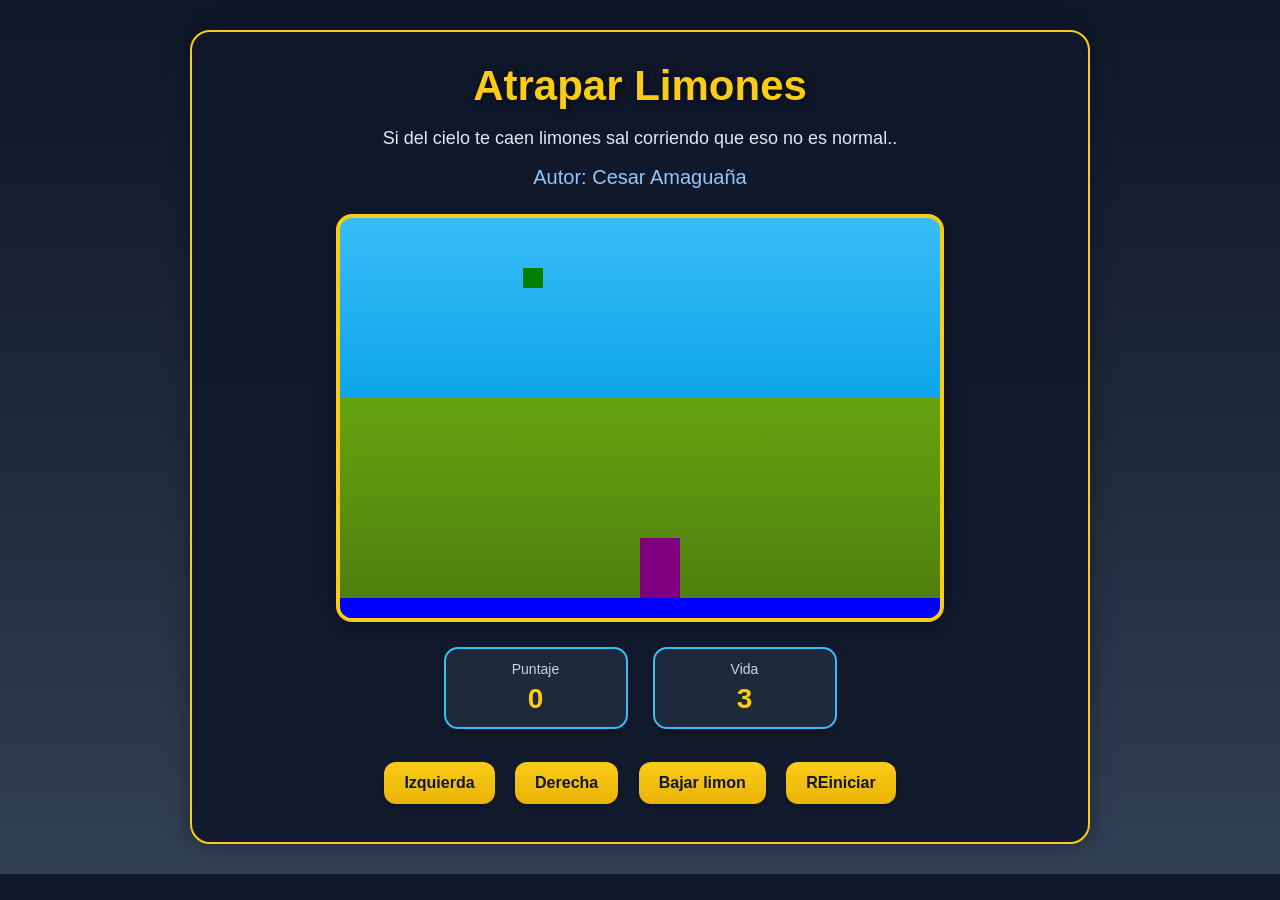
<file: index.html>
<!DOCTYPE html>
<html>
<head>
  <title>Juego Limones</title>
  <link rel="stylesheet" href="limones.css"/>
  <script src="utils.js"></script>
</head>
<body onload="iniciar()">
  <div class="contenedor">
    <div class="tarjeta">
      <h1>Atrapar Limones</h1>
      <p class="subtitulo">Si del cielo te caen limones sal corriendo que eso no es normal..</p>
      <h2>Autor: Cesar Amaguaña</h2>

      <canvas id="areaJuego" width="600" height="400"></canvas>

      <div class="panel">
        <div class="dato">
          <span class="etiqueta">Puntaje</span>
          <span id="txtPuntaje">0</span>
        </div>
        <div class="dato">
          <span class="etiqueta">Vida</span>
          <span id="txtVidas">3</span>
        </div>
      </div>

      <div class="botones">
        <button onclick="moverIzquierda();">Izquierda</button>
        <button onclick="moverDerecha();">Derecha</button>
        <button onclick="bajarLimon();">Bajar limon</button>
        <button onclick="reiniciar();">REiniciar</button>
      </div>
    </div>
  </div>

  <script src="limones.js"></script>
</body>
</html>
</file>
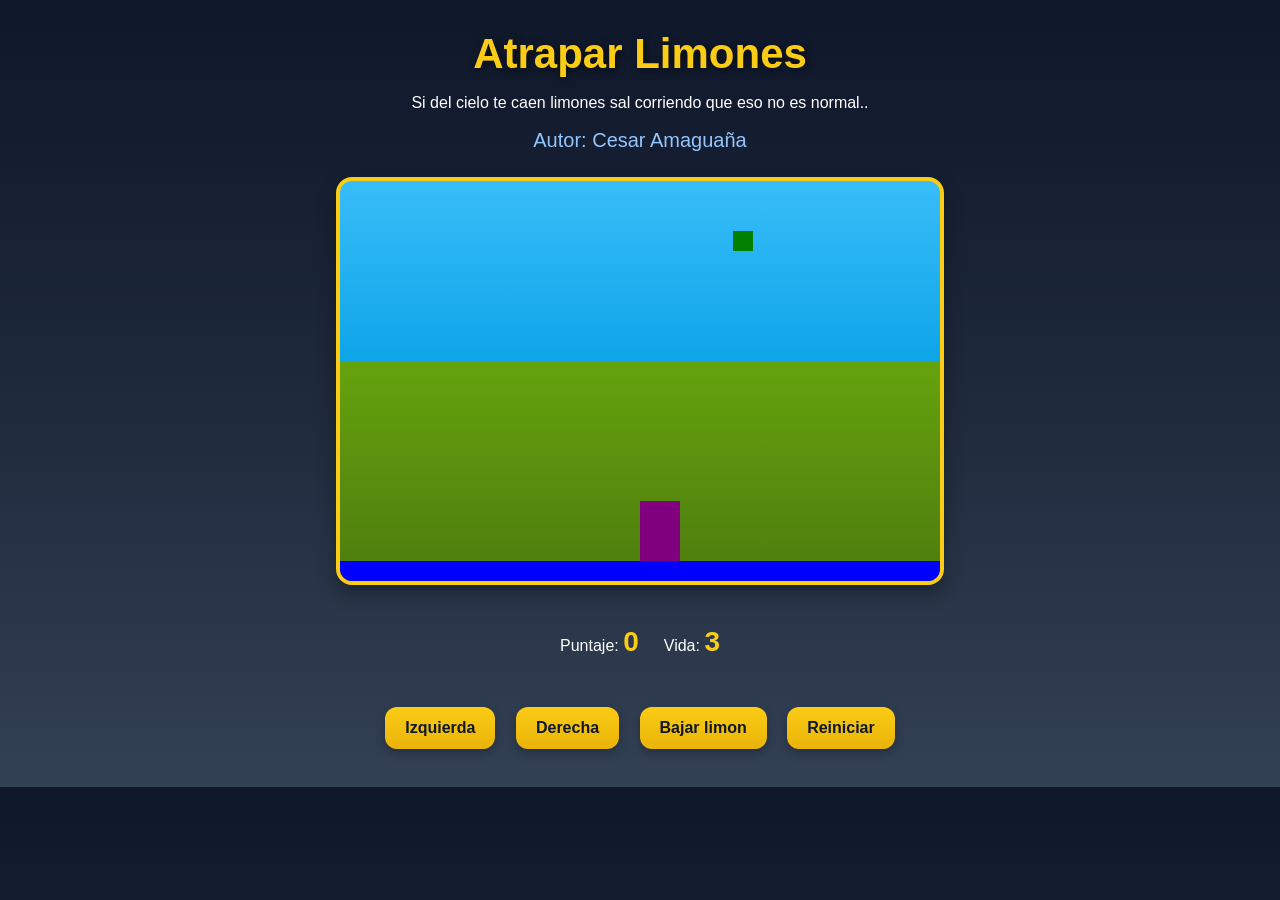
<file: limones.html>
<!DOCTYPE html>
<html>
<head>
  <title>Juego Limones</title>
  <link rel="stylesheet" href="limones.css"/>
  <script src="utils.js"></script>

 
</head>
<body onload="iniciar()">
  <div class="contenedor">
    <h1>Atrapar Limones</h1>
    <p>Si del cielo te caen limones sal corriendo que eso no es normal.. </p>
    <h2>Autor: Cesar Amaguaña</h2>
    <canvas id="areaJuego" width="600" height="400"></canvas>

    <div class="panel">
      <p>Puntaje: <span id="txtPuntaje">0</span></p>
      <p>Vida: <span id="txtVidas">3</span></p>
    </div>

    <div class="botones">
      <button onclick="moverIzquierda();">Izquierda</button>
      <button onclick="moverDerecha();">Derecha</button>
      <button onclick="bajarLimon();">Bajar limon</button>
      <button onclick="reiniciar();">Reiniciar</button>
    </div>
  </div>

  <script src="limones.js"></script>

</body>
</html>
</file>
<file: limones.css>
body {
  font-family: Arial, sans-serif;
  background: linear-gradient(180deg, #0f172a, #1e293b, #334155);
  color: white;
  text-align: center;
  margin: 0;
  padding: 30px 15px;
}

.contenedor {
  max-width: 900px;
  margin: 0 auto;
}

.tarjeta {
  background: rgba(15, 23, 42, 0.88);
  border: 2px solid #facc15;
  border-radius: 20px;
  padding: 30px 25px;
  box-shadow: 0 0 25px rgba(0, 0, 0, 0.35);
}

h1 {
  margin-top: 0;
  margin-bottom: 10px;
  font-size: 42px;
  color: #facc15;
  text-shadow: 2px 2px 8px rgba(0, 0, 0, 0.6);
}

.subtitulo {
  font-size: 18px;
  color: #e2e8f0;
  margin-bottom: 8px;
}

h2 {
  font-size: 20px;
  font-weight: normal;
  color: #93c5fd;
  margin-bottom: 25px;
}

canvas {
  background: linear-gradient(180deg, #38bdf8, #0ea5e9 45%, #65a30d 45%, #4d7c0f 100%);
  border: 4px solid #facc15;
  border-radius: 16px;
  display: block;
  margin: 20px auto;
  box-shadow: 0 8px 18px rgba(0, 0, 0, 0.35);
}

.panel {
  display: flex;
  justify-content: center;
  gap: 25px;
  margin: 25px 0;
  flex-wrap: wrap;
}

.dato {
  background-color: #1e293b;
  border: 2px solid #38bdf8;
  border-radius: 14px;
  padding: 12px 25px;
  min-width: 130px;
  box-shadow: 0 4px 12px rgba(0, 0, 0, 0.25);
}

.etiqueta {
  display: block;
  font-size: 14px;
  color: #cbd5e1;
  margin-bottom: 6px;
}

#txtPuntaje,
#txtVidas {
  font-size: 28px;
  font-weight: bold;
  color: #facc15;
}

.botones {
  margin-top: 20px;
}

.botones button {
  margin: 8px;
  padding: 12px 20px;
  font-size: 16px;
  font-weight: bold;
  color: #0f172a;
  background: linear-gradient(180deg, #facc15, #eab308);
  border: none;
  border-radius: 12px;
  cursor: pointer;
  box-shadow: 0 4px 10px rgba(0, 0, 0, 0.25);
  transition: transform 0.2s, box-shadow 0.2s;
}

.botones button:hover {
  transform: translateY(-2px);
  box-shadow: 0 6px 14px rgba(0, 0, 0, 0.35);
}

.botones button:active {
  transform: scale(0.97);
}
</file>
